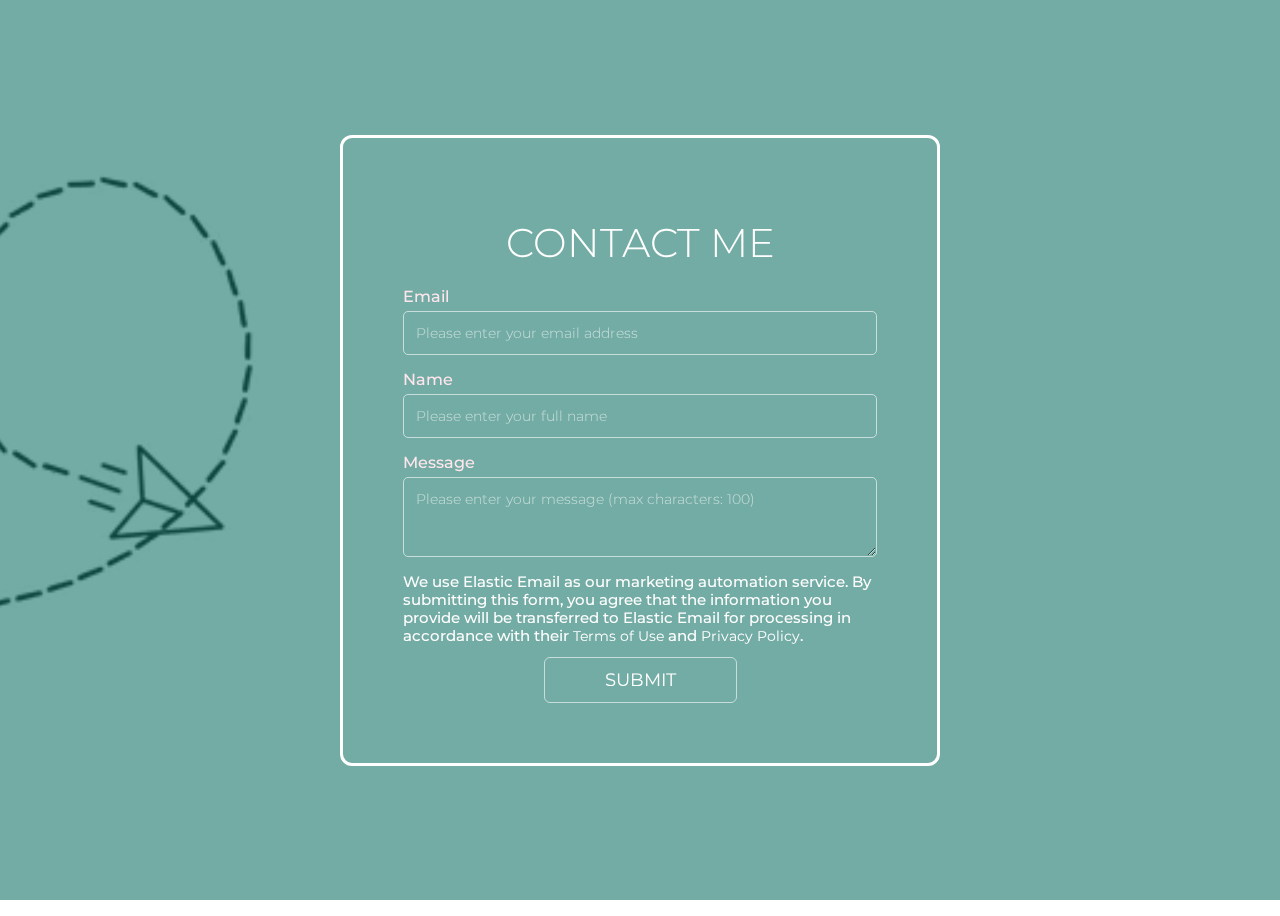
<file: contact.html>
<!DOCTYPE html>
<html lang="en">

<head>
    <meta charset="UTF-8">
    <meta http-equiv="X-UA-Compatible" content="IE=edge">
    <meta name="viewport" content="width=device-width, initial-scale=1.0">
    <link rel="stylesheet" href="contact.css">
    <title>Contact</title>


    <!-- Google Fonts -->
    <link href="https://fonts.googleapis.com/css2?family=Montserrat:wght@100;400;900&family=Ubuntu:wght@300&display=swap" rel="stylesheet">

    <link rel="preconnect" href="https://fonts.googleapis.com">
  <link rel="preconnect" href="https://fonts.gstatic.com" crossorigin>
  <link href="https://fonts.googleapis.com/css2?family=Montserrat:wght@300;600;800&display=swap" rel="stylesheet">
    

</head>

<body>
    <div class="contact_form">
        <video autoplay muted loop id="myVideo">
            <source src="css/myVideo.mp4" type="video/mp4">
        </video>
        <div class="blurr"></div>
        <div class="contact_content">
        
        
    <form action="https://api.elasticemail.com/contact/add?version=2" data-id="sOHFeTJqRf" method="post"
        id="ewf_subscriptionForm_sOHFeTJqRf" class="EWF__form Inline">

        
        <div class="headers" style="">
            <h4 id="ewf_formheader" class="EWF__header">Contact me
            </h4>
            <p id="ewf_formdesc" style="display: none;">
            </p>
        </div>
        <fieldset style="border:none;" class="webform-custominputs">
            <div class="inputs">
                <div class="placeholder">
                    <label for="email" class="requiredInput">Email
                    </label>
                    <input maxlength="60" class="form-control webform__form-control" name="email" size="20" type="email"
                        required="" placeholder="Please enter your email address">
                </div>
                <div class="requiredInput placeholder">
                    <label for="field_firstname">Name
                    </label>
                    <input maxlength="100" class="form-control" name="field_firstname" size="20" type="text"
                        placeholder="Please enter your full name" required="">
                </div>
                <div class="placeholder">
                    <label for="field_lastname">Message
                    </label>
                    <textarea  rows="3" class="form-control" name="field_lastname" size="100" maxlength="100" type="text" placeholder="Please enter your message (max characters: 100)"></textarea>
                </div>
            </div>
            <div class="checkboxes">
            </div>
            <div class="webform-lists" style="display: none;">
                <div style="display:flex;" class="checkboxes js-WEB CV list">
                    <label class="container-box">
                        <input type="checkbox" name="publiclistid" id="cVGbNHdZ"
                            value="28cb237d-4339-4fa2-9ed1-92863989f8cc" checked="checked">
                    </label>
                    <label class="publiclistlabel" for="cVGbNHdZ">WEB CV list
                    </label>
                </div>
            </div>
            <p id="ewf_datadisclaimer">We use Elastic Email as our marketing automation service. By submitting this
                form, you agree that the information you provide will be transferred to Elastic Email for processing in
                accordance with their
                <a href="https://elasticemail.com/resources/usage-policies/terms-of-use/" target="_blank">Terms of
                    Use</a> and
                <a href="https://elasticemail.com/resources/usage-policies/privacy-policy/" target="_blank">Privacy
                    Policy</a>.
            </p>
        </fieldset>
        <fieldset class="webform-options style-updated" style="border:none;">
            <input type="submit" name="submit" value="Submit" id="eesubmit" class="EWF__subscribe">
            <input type="hidden" name="publicaccountid" value="4b8213e1-a782-4625-a79f-ceddaddf59b3">
            <input type="hidden" name="publicformid" value="aaf7a7bb-6665-4f8f-86ef-33b3edc28432">
            <input type="hidden" name="returnUrl" value="">
            <input type="hidden" name="activationReturnUrl" value="">
            <input type="hidden" name="alreadyactiveurl" value="">
            <input type="hidden" name="activationTemplate" value="">
            <input type="hidden" name="source" value="WebForm">
            <input type="hidden" id="ewf_captcha" name="captcha" value="false">
            <input type="hidden" name="notifyEmail" value="">
            <button type="button" name="dismissForm" id="ewf_dismissForm"
                style="display:none; position: absolute; top: 0; right: 0; float: right">X
            </button>
            <input id="ewf_verifyEmails" type="hidden" name="verifyemail" value="false">
        </fieldset>
    </form>
</div>
</body>

</html>
</file>
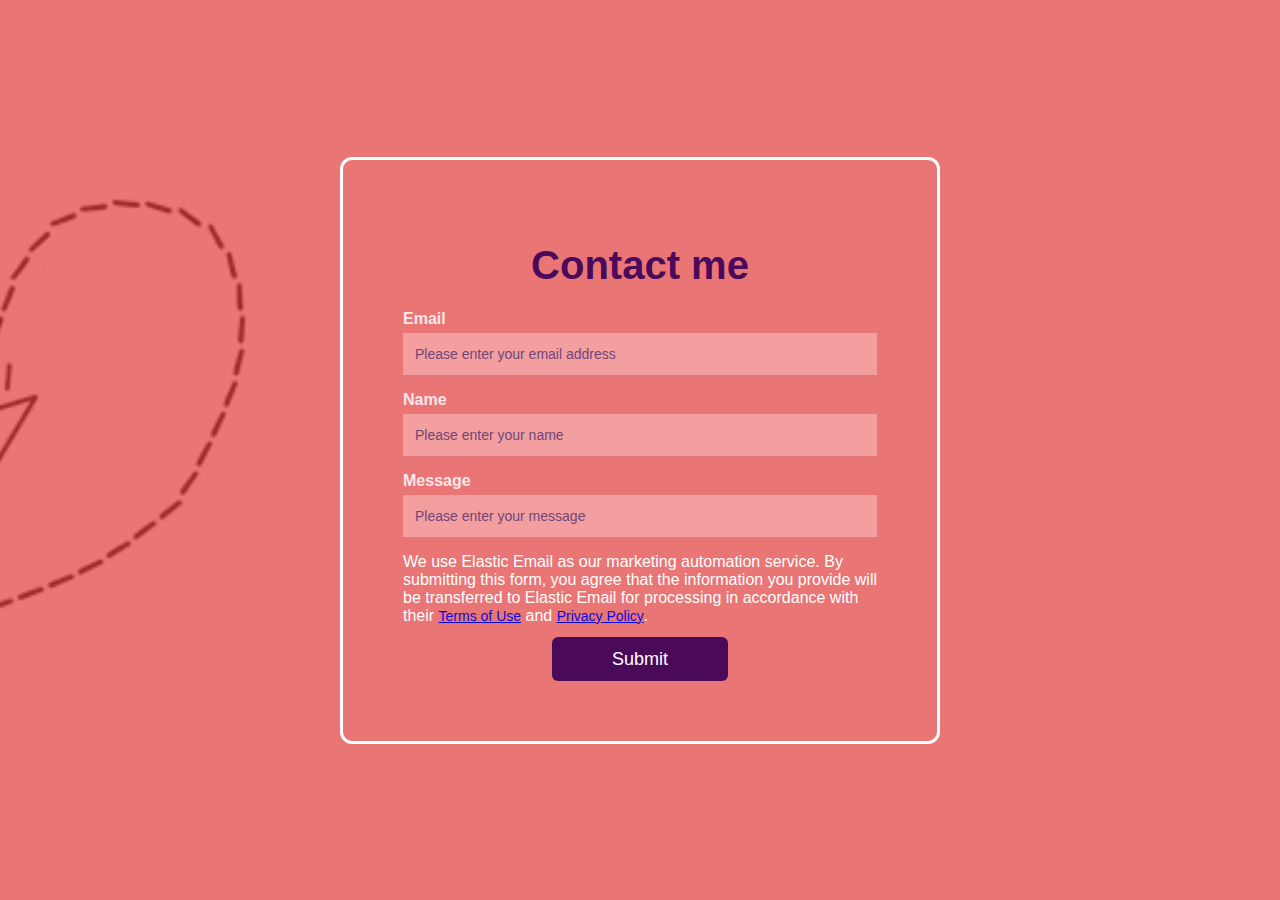
<file: testemail.html>
<!DOCTYPE html>
<html lang="en">

<head>
    <meta charset="UTF-8">
    <meta http-equiv="X-UA-Compatible" content="IE=edge">
    <meta name="viewport" content="width=device-width, initial-scale=1.0">
    <link rel="stylesheet" href="testemailstyle.css">
    <title>Contact</title>
</head>

<body>
    <div class="contact_form">
        <video autoplay muted loop id="myVideo">
            <source src="css/myVideo.mp4" type="video/mp4">
        </video>
        <div class="contact_content">

        
    <form action="https://api.elasticemail.com/contact/add?version=2" data-id="sOHFeTJqRf" method="post"
        id="ewf_subscriptionForm_sOHFeTJqRf" class="EWF__form Inline">
        <div class="headers" style="">
            <h4 id="ewf_formheader" class="EWF__header">Contact me
            </h4>
            <p id="ewf_formdesc" style="display: none;">
            </p>
        </div>
        <fieldset style="border:none;" class="webform-custominputs">
            <div class="inputs">
                <div>
                    <label for="email" class="requiredInput">Email
                    </label>
                    <input maxlength="60" class="form-control webform__form-control" name="email" size="20" type="email"
                        required="" placeholder="Please enter your email address">
                </div>
                <div class="requiredInput">
                    <label for="field_firstname">Name
                    </label>
                    <input maxlength="100" class="form-control" name="field_firstname" size="20" type="text"
                        placeholder="Please enter your name" required="">
                </div>
                <div class="">
                    <label for="field_lastname">Message
                    </label>
                    <input maxlength="100" class="form-control" name="field_lastname" size="20" type="text" placeholder="Please enter your message
        ">
                </div>
            </div>
            <div class="checkboxes">
            </div>
            <div class="webform-lists" style="display: none;">
                <div style="display:flex;" class="checkboxes js-WEB CV list">
                    <label class="container-box">
                        <input type="checkbox" name="publiclistid" id="cVGbNHdZ"
                            value="28cb237d-4339-4fa2-9ed1-92863989f8cc" checked="checked">
                    </label>
                    <label class="publiclistlabel" for="cVGbNHdZ">WEB CV list
                    </label>
                </div>
            </div>
            <p id="ewf_datadisclaimer">We use Elastic Email as our marketing automation service. By submitting this
                form, you agree that the information you provide will be transferred to Elastic Email for processing in
                accordance with their
                <a href="https://elasticemail.com/resources/usage-policies/terms-of-use/" target="_blank">Terms of
                    Use</a> and
                <a href="https://elasticemail.com/resources/usage-policies/privacy-policy/" target="_blank">Privacy
                    Policy</a>.
            </p>
        </fieldset>
        <fieldset class="webform-options style-updated" style="border:none;">
            <input type="submit" name="submit" value="Submit" id="eesubmit" class="EWF__subscribe">
            <input type="hidden" name="publicaccountid" value="4b8213e1-a782-4625-a79f-ceddaddf59b3">
            <input type="hidden" name="publicformid" value="aaf7a7bb-6665-4f8f-86ef-33b3edc28432">
            <input type="hidden" name="returnUrl" value="">
            <input type="hidden" name="activationReturnUrl" value="">
            <input type="hidden" name="alreadyactiveurl" value="">
            <input type="hidden" name="activationTemplate" value="">
            <input type="hidden" name="source" value="WebForm">
            <input type="hidden" id="ewf_captcha" name="captcha" value="false">
            <input type="hidden" name="notifyEmail" value="">
            <button type="button" name="dismissForm" id="ewf_dismissForm"
                style="display:none; position: absolute; top: 0; right: 0; float: right">X
            </button>
            <input id="ewf_verifyEmails" type="hidden" name="verifyemail" value="false">
        </fieldset>
        <div id="ewf_style" class="Inline">


            <style id="webform__main-styles">
               
            </style>

        </div>
        </div>
    </form>
</div>
</body>

</html>
</file>
<file: contact.css>
*{
    font-family: 'Montserrat', sans-serif;
    text-decoration: none;
}

body{
    height: 100vh;
}

.contact_form{
    display: flex;
    justify-content: center;
}

.contact_content{
    width: 100%;
    height: 100%;
    position: fixed;
    background-color:rgba(22, 116, 103, 0.6);
    display: flex;
    justify-content: center;
    align-items: center;
    margin-bottom: 5px;
    transform: translateY(-0.5em);
}

#myVideo {
    position: fixed;
    right: 0;
    bottom: 0;
    min-width: 100%;
    min-height: 100%;
}
/* 
.blurr{
    position: relative;
    background:red;
    padding-top: 60px;
    padding-left: 60px;
    padding-bottom: 60px;
    padding-right: 60px;
    border-radius: 12px;
    box-sizing: border-box;
    box-shadow: 0px 0px 0px rgba(0, 0, 0, 3);
    max-width: 600px;
    border: solid 3px #fff;
} */

form.EWF__form {
    position: relative;
    background: transparent;
    backdrop-filter: blur(10px); 
    padding-top: 60px;
    padding-left: 60px;
    padding-bottom: 60px;
    padding-right: 60px;
    border-radius: 12px;
    box-sizing: border-box;
    box-shadow: 0px 0px 0px rgba(0, 0, 0, 3);
    max-width: 600px;
    border: solid 3px #fff;
}

form.EWF__form p {
    color: #fff;
    text-align: left;
    line-height: 18px;
    font-size: 15px;
    font-family: 'Montserrat', sans-serif;
    margin: 0;
    font-style: normal;
    font-weight: 500;
    margin: 12px 0;
}

form.EWF__form .EWF__header {
    background: transparent;
    padding-top: 20px;
    color: #fff;
    padding-left: 20px;
    padding-bottom: 20px;
    padding-right: 20px;
    text-align: center;
    line-height: 50px;
    font-size: 40px;
    font-family: 'Montserrat', sans-serif;
    margin: 0;
    font-style: normal;
    font-weight: 300;
    text-transform: uppercase;
}

form.EWF__form label {
    line-height: 18px;
    font-size: 16px;
    color: #ffe6ed;
    text-align: left;
    display: block;
    font-family: 'Montserrat', sans-serif;
    margin: 0;
    font-style: normal;
    font-weight: 500;
    margin-bottom: 5px;
}

form.EWF__form input {
    background: transparent;
    padding-top: 12px;
    color: #fff;
    padding-left: 12px;
    padding-bottom: 12px;
    padding-right: 12px;
    border-radius: 0px;
    line-height: 18px;
    font-size: 16px;
    font-family: Arial;
    text-align: left;
    border: 0;
    width: 100%;
    max-width: 100%;
    display: block;
    font-family: 'Montserrat', sans-serif;
    margin: 0;
    font-style: normal;
    font-weight: 300;
    border: solid 1px rgba(255, 255, 255, 0.6);
    border-radius: 5px;
}

form.EWF__form input:hover{
    border: solid 1px rgba(255, 255, 255, 1); 
}

form.EWF__form input::placeholder {
    color: rgba(255, 255, 255, 0.6);
    font-size: 14px;
    background: transparent;
}

form.EWF__form textarea{
    background: transparent;
    padding-top: 12px;
    color: #fff;
    padding-left: 12px;
    padding-bottom: 12px;
    padding-right: 12px;
    border-radius: 0px;
    line-height: 18px;
    font-size: 16px;
    font-family: Arial;
    text-align: left;
    border: 0;
    width: 100%;
    max-width: 100%;
    display: block;
    font-family: 'Montserrat', sans-serif;
    margin: 0;
    font-style: normal;
    font-weight: 300;
    border: solid 1px rgba(255, 255, 255, 0.6);
    border-radius: 5px;
}

form.EWF__form textarea:hover{
    border: solid 1px rgba(255, 255, 255, 1); 
}

form.EWF__form textarea::placeholder {
    color: rgba(255, 255, 255, 0.6);
    font-size: 14px;
}

form.EWF__form .EWF__subscribe {
    background: transparent;
    padding-top: 12;
    line-height: 20px;
    font-size: 18px;
    color: #ffffff;
    padding-left: 60px;
    padding-bottom: 12px;
    padding-right: 60px;
    border-radius: 6px;
    font-family: Arial;
    border: 0;
    display: inline-block;
    width: auto;
    max-width: 100%;
    font-family: 'Montserrat', sans-serif;
    margin: 0;
    font-style: normal;
    font-weight: 400;
    text-transform: uppercase;
    border: solid 1px rgba(255, 255, 255, 0.6);
}

form.EWF__form .EWF__subscribe:hover{
    border: solid 1px rgba(255, 255, 255, 1); 
    cursor: pointer;
}

form.EWF__form .EWF__subscribe:focus{
    background-color: rgb(255, 65, 65);
}

.EWF__form .webform-options {
    text-align: center;
}

form.EWF__form .inputs>div {
    margin-bottom: 1rem;
    color: #fff;
}

::placeholder{
    color: white;
}

:placeholder-shown{
    color: wheat;
}

form.EWF__form * {
    box-sizing: border-box;
}

form.EWF__form fieldset {
    display: block;
    padding: 0;
    margin: 0;
}

form.EWF__form .checkboxes input[type="checkbox"] {
    border: 1px solid #CFD6DB;
    border-radius: 4px;
    padding: 12px;
    width: 0;
    display: inline-block;
    margin-right: 20px;
}

form.EWF__form .checkboxes input[type="checkbox"]:before {
    background-image: url("data:image/svg+xml,%3Csvg xmlns='http://www.w3.org/2000/svg' xmlns:xlink='http://www.w3.org/1999/xlink' version='1.1' id='Warstwa_1' x='0px' y='0px' viewBox='0 0 16 16' style='enable-background:new 0 0 16 16;' xml:space='preserve' width='16' height='16'%3E%3Cstyle type='text/css'%3E .st0%7Bfill:none;%7D .st1%7Bfill:%23FFFFFF;stroke:%23CFD6DB;%7D%0A%3C/style%3E%3Cg transform='translate(-925 -324)'%3E%3Cg transform='translate(925 324)'%3E%3Cpath class='st0' d='M4,0h8c2.2,0,4,1.8,4,4v8c0,2.2-1.8,4-4,4H4c-2.2,0-4-1.8-4-4V4C0,1.8,1.8,0,4,0z'/%3E%3Cpath class='st1' d='M4,0.5h8c1.9,0,3.5,1.6,3.5,3.5v8c0,1.9-1.6,3.5-3.5,3.5H4c-1.9,0-3.5-1.6-3.5-3.5V4C0.5,2.1,2.1,0.5,4,0.5z'/%3E%3C/g%3E%3C/g%3E%3C/svg%3E");
    background-color: #fff;
    width: 16px;
    height: 16px;
    content: '';
    display: block;
    cursor: pointer;
    border-radius: 4px;
}

form.EWF__form .checkboxes input[type="checkbox"]:hover:before {
    background-image: url("data:image/svg+xml,%3Csvg xmlns='http://www.w3.org/2000/svg' width='16' height='16' viewBox='0 0 16 16'%3E%3Cdefs%3E%3Cstyle%3E.a%7Bfill:%23fff;stroke:%235457ff;stroke-width:2px;%7D.b%7Bstroke:none;%7D.c%7Bfill:none;%7D%3C/style%3E%3C/defs%3E%3Cg transform='translate(-925 -324)'%3E%3Cg class='a' transform='translate(925 324)'%3E%3Crect class='b' width='16' height='16' rx='4'/%3E%3Crect class='c' x='1' y='1' width='14' height='14' rx='3'/%3E%3C/g%3E%3C/g%3E%3C/svg%3E");
    background-color: #fff;
}

form.EWF__form .checkboxes input[type="checkbox"]:checked:before {
    background-image: url("data:image/svg+xml,%3Csvg xmlns='http://www.w3.org/2000/svg' xmlns:xlink='http://www.w3.org/1999/xlink' version='1.1' id='Warstwa_1' x='0px' y='0px' viewBox='0 0 16 16' style='enable-background:new 0 0 16 16;' xml:space='preserve' width='16' height='16'%3E%3Cstyle type='text/css'%3E .st0%7Bfill:none;%7D .st1%7Bfill:%23FFFFFF;stroke:%235457FF;%7D .st2%7Bfill:%2332325C;%7D%0A%3C/style%3E%3Cg transform='translate(-925 -324)'%3E%3Cg transform='translate(925 324)'%3E%3Cpath class='st0' d='M4,0h8c2.2,0,4,1.8,4,4v8c0,2.2-1.8,4-4,4H4c-2.2,0-4-1.8-4-4V4C0,1.8,1.8,0,4,0z'/%3E%3Cpath class='st1' d='M4,0.5h8c1.9,0,3.5,1.6,3.5,3.5v8c0,1.9-1.6,3.5-3.5,3.5H4c-1.9,0-3.5-1.6-3.5-3.5V4C0.5,2.1,2.1,0.5,4,0.5z'/%3E%3C/g%3E%3Cpath class='st2' d='M938,328.9l-0.8-0.8c-0.1-0.1-0.1-0.1-0.2,0c0,0,0,0,0,0l-5.6,5.9l-2.3-2.4c-0.1-0.1-0.1-0.1-0.2,0 c0,0,0,0,0,0l-0.8,0.8c-0.1,0.1-0.1,0.2,0,0.2l3.2,3.3c0.1,0.1,0.1,0.1,0.2,0c0,0,0,0,0,0l6.5-6.9C938,329,938,328.9,938,328.9z'/%3E%3C/g%3E%3C/svg%3E");
    background-color: #fff;
}

form.EWF__form .checkboxes input[type="checkbox"]:hover:checked:before {
    background-image: url("data:image/svg+xml,%3Csvg xmlns='http://www.w3.org/2000/svg' width='16' height='16' viewBox='0 0 16 16'%3E%3Cdefs%3E%3Cstyle%3E.a%7Bfill:%23fff;stroke:%235457ff;stroke-width:2px;%7D.b%7Bfill:%2332325c;%7D.c%7Bstroke:none;%7D.d%7Bfill:none;%7D%3C/style%3E%3C/defs%3E%3Cg transform='translate(-925 -324)'%3E%3Cg class='a' transform='translate(925 324)'%3E%3Crect class='c' width='16' height='16' rx='4'/%3E%3Crect class='d' x='1' y='1' width='14' height='14' rx='3'/%3E%3C/g%3E%3Cpath class='b' d='M10.032.964,9.224.118a.141.141,0,0,0-.2,0L3.384,6.02,1.124,3.653a.141.141,0,0,0-.2,0L.116,4.5a.157.157,0,0,0,0,.212L3.284,8.032a.141.141,0,0,0,.2,0l6.545-6.855A.153.153,0,0,0,10.032.964Z' transform='translate(927.925 327.925)'/%3E%3C/g%3E%3C/svg%3E");
    background-color: #fff;
}

form.EWF__form .EWF__error {
    color: red;
    padding-top: 10px;
}

form.EWF__form a {
    color: white;
    font-style: normal;
    line-height: 18px;
    font-size: 14px;
    font-weight: normal;
}

@supports (-ms-ime-align:auto) {

    form.EWF__form .checkboxes input[type='checkbox'],
    form.EWF__form .consent input[type='checkbox'] {
        width: 16px !important;
        margin-right: 5px;
    }
}

@media (max-width:650px) {
        form.EWF__form{
        max-width: 95%;
        padding-top: 1%;
        padding-bottom: 5%;
    }
    form.EWF__form .EWF__header {
        font-size: 30px;
        line-height: 25px;
        padding-top: 35px;
    }
    #ewf_datadisclaimer{
        font-size: 12px;
    }
}

@media (max-width:400px) {
    form.EWF__form .EWF__header {
        font-size: 25px;
        padding-left: 0;
        padding-bottom: 20px;
        padding-right: 0;
    }
    form.EWF__form input::placeholder {
        font-size: 11px;
    }
    form.EWF__form textarea::placeholder {
        font-size: 11px;
    }
    form.EWF__form .EWF__subscribe {
        font-size: 15px;
        padding-left: 30px;
        padding-bottom: 12px;
        padding-right: 30px;
       
    }
}
</file>
<file: testemailstyle.css>
.contact_form{
    display: flex;
    justify-content: center;
    background-color:rgba(223, 58, 58, 0.7);

}

.contact_content{
    /* padding-top: 50px; */
    width: 100%;
    height: 100%;
    position: fixed;
    background-color:rgba(223, 58, 58, 0.7);
    display: flex;
    justify-content: center;
    align-items: center;
    margin-bottom: 5px;
    transform: translateY(-0.5em);

}

#myVideo {
    position: fixed;
    right: 0;
    bottom: 0;
    min-width: 100%;
    min-height: 100%;
}

form.EWF__form {
    position: absolute;
    background: #e97575;
    padding-top: 60px;
    padding-left: 60px;
    padding-bottom: 60px;
    padding-right: 60px;
    border-radius: 12px;
    box-sizing: border-box;
    box-shadow: 0px 0px 0px rgba(0, 0, 0, 0);
    max-width: 600px;
    border: solid 3px #fff;
}



form.EWF__form p {
    color: #fff;
    text-align: left;
    line-height: 18px;
    font-size: 16px;
    font-family: Geneva, sans-serif;
    font-style: normal;
    font-weight: normal;
    margin: 12px 0;
}

form.EWF__form .EWF__header {
    background: transparent;
    padding-top: 20px;
    color: #4b095a;
    padding-left: 20px;
    padding-bottom: 20px;
    padding-right: 20px;
    text-align: center;
    line-height: 50px;
    font-size: 40px;
    font-family: Nunito, Helvetica, Arial, "sans serif";
    margin: 0;
    font-style: normal;
    font-weight: bold;
}

form.EWF__form label {
    line-height: 18px;
    font-size: 16px;
    color: #ffe6ed;
    font-family: Nunito, Helvetica, Arial, "sans serif";
    text-align: left;
    display: block;
    font-style: normal;
    font-weight: bold;
    margin-bottom: 5px;
}

form.EWF__form input {
    background: #f49f9f;
    padding-top: 12px;
    color: #70457a;
    padding-left: 12px;
    padding-bottom: 12px;
    padding-right: 12px;
    border-radius: 0px;
    line-height: 18px;
    font-size: 16px;
    font-family: Arial;
    text-align: left;
    border: 0;
    width: 100%;
    max-width: 100%;
    display: block;
    font-style: normal;
    font-weight: normal;
}

form.EWF__form input::placeholder {
    color: #70457a;
    font-size: 14px;
    background: #f49f9f;
}

form.EWF__form .EWF__subscribe {
    background: #4b095a;
    padding-top: 12;
    line-height: 20px;
    font-size: 18px;
    color: #ffffff;
    padding-left: 60px;
    padding-bottom: 12px;
    padding-right: 60px;
    border-radius: 6px;
    font-family: Arial;
    border: 0;
    display: inline-block;
    width: auto;
    max-width: 100%;
    font-style: normal;
    font-weight: normal;
}

.EWF__form .webform-options {
    text-align: center;
}

form.EWF__form .inputs>div {
    margin-bottom: 1rem;
}

form.EWF__form * {
    box-sizing: border-box;
}

form.EWF__form fieldset {
    display: block;
    padding: 0;
    margin: 0;
}

form.EWF__form .checkboxes input[type="checkbox"] {
    border: 1px solid #CFD6DB;
    border-radius: 4px;
    padding: 12px;
    width: 0;
    display: inline-block;
    margin-right: 20px;
}

form.EWF__form .checkboxes input[type="checkbox"]:before {
    background-image: url("data:image/svg+xml,%3Csvg xmlns='http://www.w3.org/2000/svg' xmlns:xlink='http://www.w3.org/1999/xlink' version='1.1' id='Warstwa_1' x='0px' y='0px' viewBox='0 0 16 16' style='enable-background:new 0 0 16 16;' xml:space='preserve' width='16' height='16'%3E%3Cstyle type='text/css'%3E .st0%7Bfill:none;%7D .st1%7Bfill:%23FFFFFF;stroke:%23CFD6DB;%7D%0A%3C/style%3E%3Cg transform='translate(-925 -324)'%3E%3Cg transform='translate(925 324)'%3E%3Cpath class='st0' d='M4,0h8c2.2,0,4,1.8,4,4v8c0,2.2-1.8,4-4,4H4c-2.2,0-4-1.8-4-4V4C0,1.8,1.8,0,4,0z'/%3E%3Cpath class='st1' d='M4,0.5h8c1.9,0,3.5,1.6,3.5,3.5v8c0,1.9-1.6,3.5-3.5,3.5H4c-1.9,0-3.5-1.6-3.5-3.5V4C0.5,2.1,2.1,0.5,4,0.5z'/%3E%3C/g%3E%3C/g%3E%3C/svg%3E");
    background-color: #fff;
    width: 16px;
    height: 16px;
    content: '';
    display: block;
    cursor: pointer;
    border-radius: 4px;
}

form.EWF__form .checkboxes input[type="checkbox"]:hover:before {
    background-image: url("data:image/svg+xml,%3Csvg xmlns='http://www.w3.org/2000/svg' width='16' height='16' viewBox='0 0 16 16'%3E%3Cdefs%3E%3Cstyle%3E.a%7Bfill:%23fff;stroke:%235457ff;stroke-width:2px;%7D.b%7Bstroke:none;%7D.c%7Bfill:none;%7D%3C/style%3E%3C/defs%3E%3Cg transform='translate(-925 -324)'%3E%3Cg class='a' transform='translate(925 324)'%3E%3Crect class='b' width='16' height='16' rx='4'/%3E%3Crect class='c' x='1' y='1' width='14' height='14' rx='3'/%3E%3C/g%3E%3C/g%3E%3C/svg%3E");
    background-color: #fff;
}

form.EWF__form .checkboxes input[type="checkbox"]:checked:before {
    background-image: url("data:image/svg+xml,%3Csvg xmlns='http://www.w3.org/2000/svg' xmlns:xlink='http://www.w3.org/1999/xlink' version='1.1' id='Warstwa_1' x='0px' y='0px' viewBox='0 0 16 16' style='enable-background:new 0 0 16 16;' xml:space='preserve' width='16' height='16'%3E%3Cstyle type='text/css'%3E .st0%7Bfill:none;%7D .st1%7Bfill:%23FFFFFF;stroke:%235457FF;%7D .st2%7Bfill:%2332325C;%7D%0A%3C/style%3E%3Cg transform='translate(-925 -324)'%3E%3Cg transform='translate(925 324)'%3E%3Cpath class='st0' d='M4,0h8c2.2,0,4,1.8,4,4v8c0,2.2-1.8,4-4,4H4c-2.2,0-4-1.8-4-4V4C0,1.8,1.8,0,4,0z'/%3E%3Cpath class='st1' d='M4,0.5h8c1.9,0,3.5,1.6,3.5,3.5v8c0,1.9-1.6,3.5-3.5,3.5H4c-1.9,0-3.5-1.6-3.5-3.5V4C0.5,2.1,2.1,0.5,4,0.5z'/%3E%3C/g%3E%3Cpath class='st2' d='M938,328.9l-0.8-0.8c-0.1-0.1-0.1-0.1-0.2,0c0,0,0,0,0,0l-5.6,5.9l-2.3-2.4c-0.1-0.1-0.1-0.1-0.2,0 c0,0,0,0,0,0l-0.8,0.8c-0.1,0.1-0.1,0.2,0,0.2l3.2,3.3c0.1,0.1,0.1,0.1,0.2,0c0,0,0,0,0,0l6.5-6.9C938,329,938,328.9,938,328.9z'/%3E%3C/g%3E%3C/svg%3E");
    background-color: #fff;
}

form.EWF__form .checkboxes input[type="checkbox"]:hover:checked:before {
    background-image: url("data:image/svg+xml,%3Csvg xmlns='http://www.w3.org/2000/svg' width='16' height='16' viewBox='0 0 16 16'%3E%3Cdefs%3E%3Cstyle%3E.a%7Bfill:%23fff;stroke:%235457ff;stroke-width:2px;%7D.b%7Bfill:%2332325c;%7D.c%7Bstroke:none;%7D.d%7Bfill:none;%7D%3C/style%3E%3C/defs%3E%3Cg transform='translate(-925 -324)'%3E%3Cg class='a' transform='translate(925 324)'%3E%3Crect class='c' width='16' height='16' rx='4'/%3E%3Crect class='d' x='1' y='1' width='14' height='14' rx='3'/%3E%3C/g%3E%3Cpath class='b' d='M10.032.964,9.224.118a.141.141,0,0,0-.2,0L3.384,6.02,1.124,3.653a.141.141,0,0,0-.2,0L.116,4.5a.157.157,0,0,0,0,.212L3.284,8.032a.141.141,0,0,0,.2,0l6.545-6.855A.153.153,0,0,0,10.032.964Z' transform='translate(927.925 327.925)'/%3E%3C/g%3E%3C/svg%3E");
    background-color: #fff;
}

form.EWF__form .EWF__error {
    color: red;
    padding-top: 10px;
}

form.EWF__form a {
    color: #070be0;
    font-style: normal;
    line-height: 18px;
    font-size: 14px;
    font-weight: normal;
}

@supports (-ms-ime-align:auto) {

    form.EWF__form .checkboxes input[type='checkbox'],
    form.EWF__form .consent input[type='checkbox'] {
        width: 16px !important;
        margin-right: 5px;
    }
}

@media (max-width:700px) {
    form.EWF__form{
        max-width: 80%;
        padding-top: 1%;
        padding-bottom: 5%;
    }
}

@media (max-width:450px) {
    form.EWF__form{
        max-width: 95%;

    }
    #ewf_formheader {
        font-size: 35px;
        line-height: 25px;
    }
    #ewf_datadisclaimer{
        font-size: 12px;
    }

}
</file>
